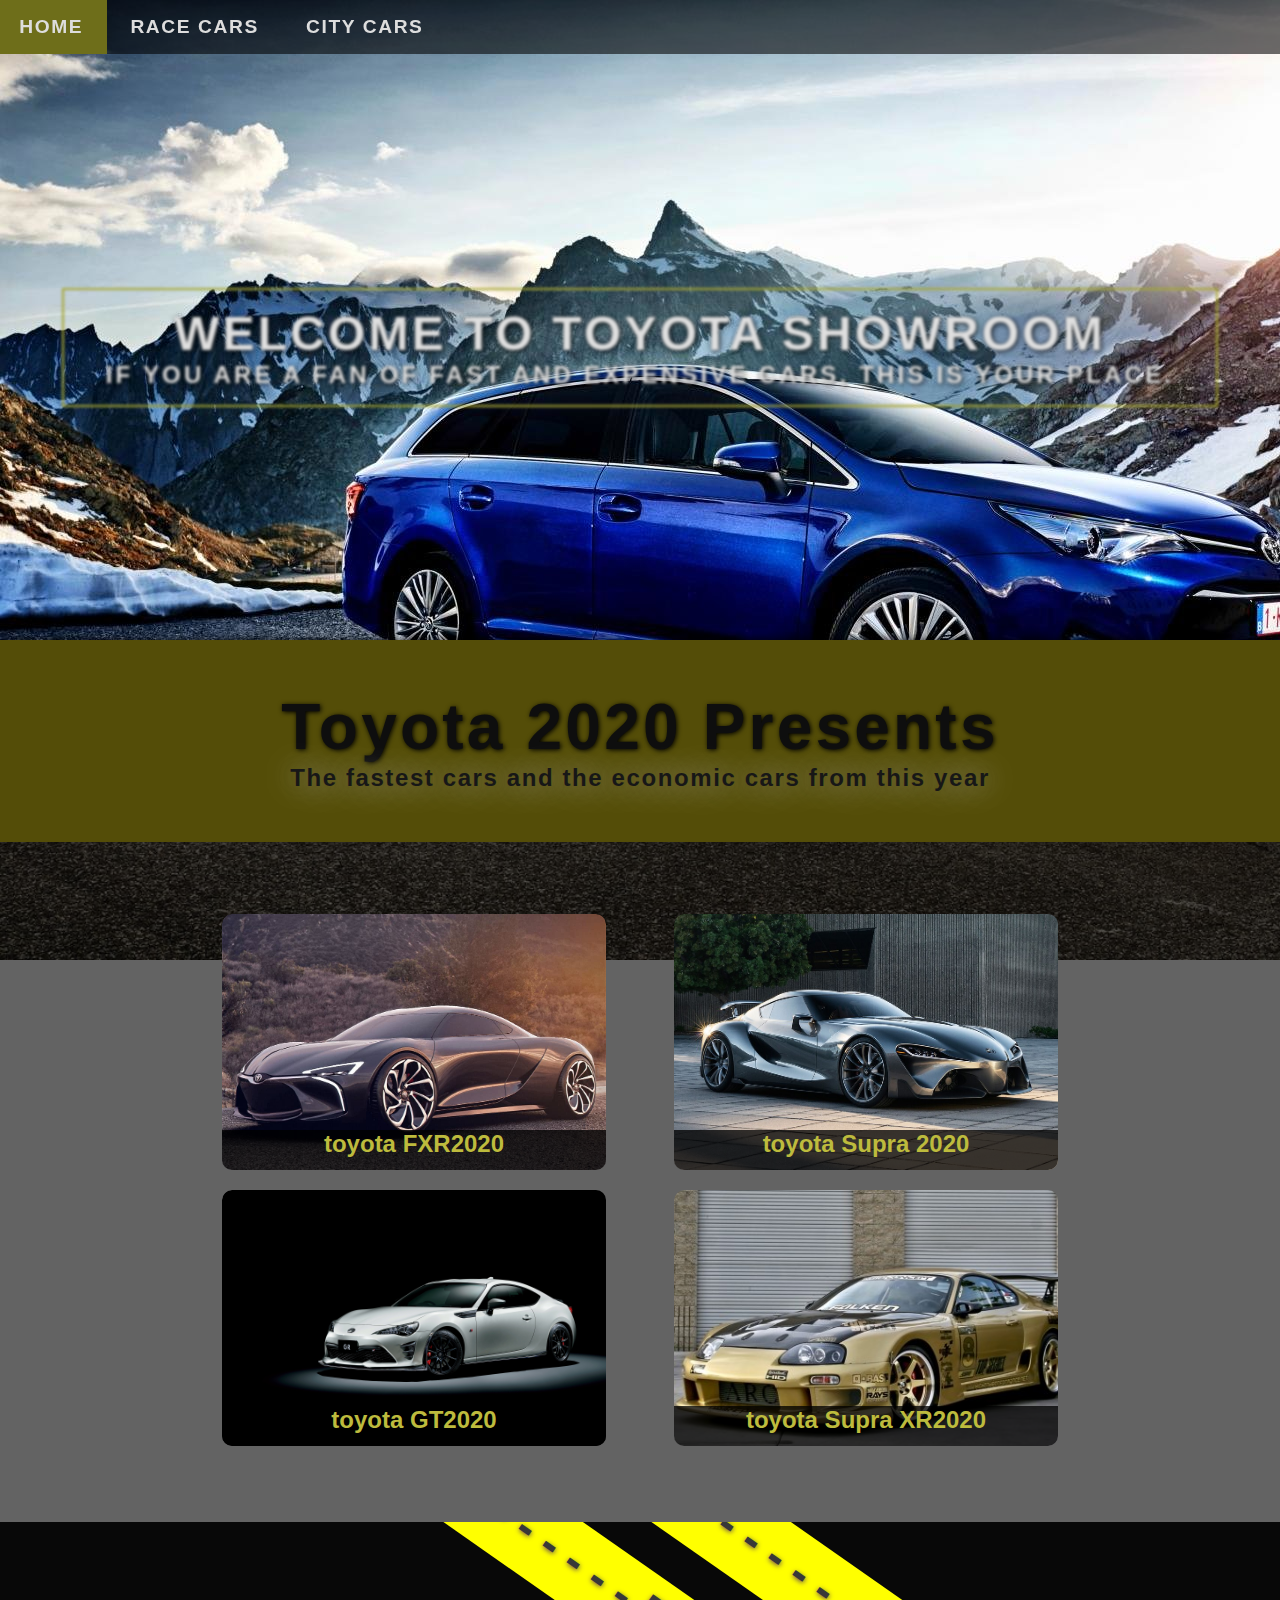
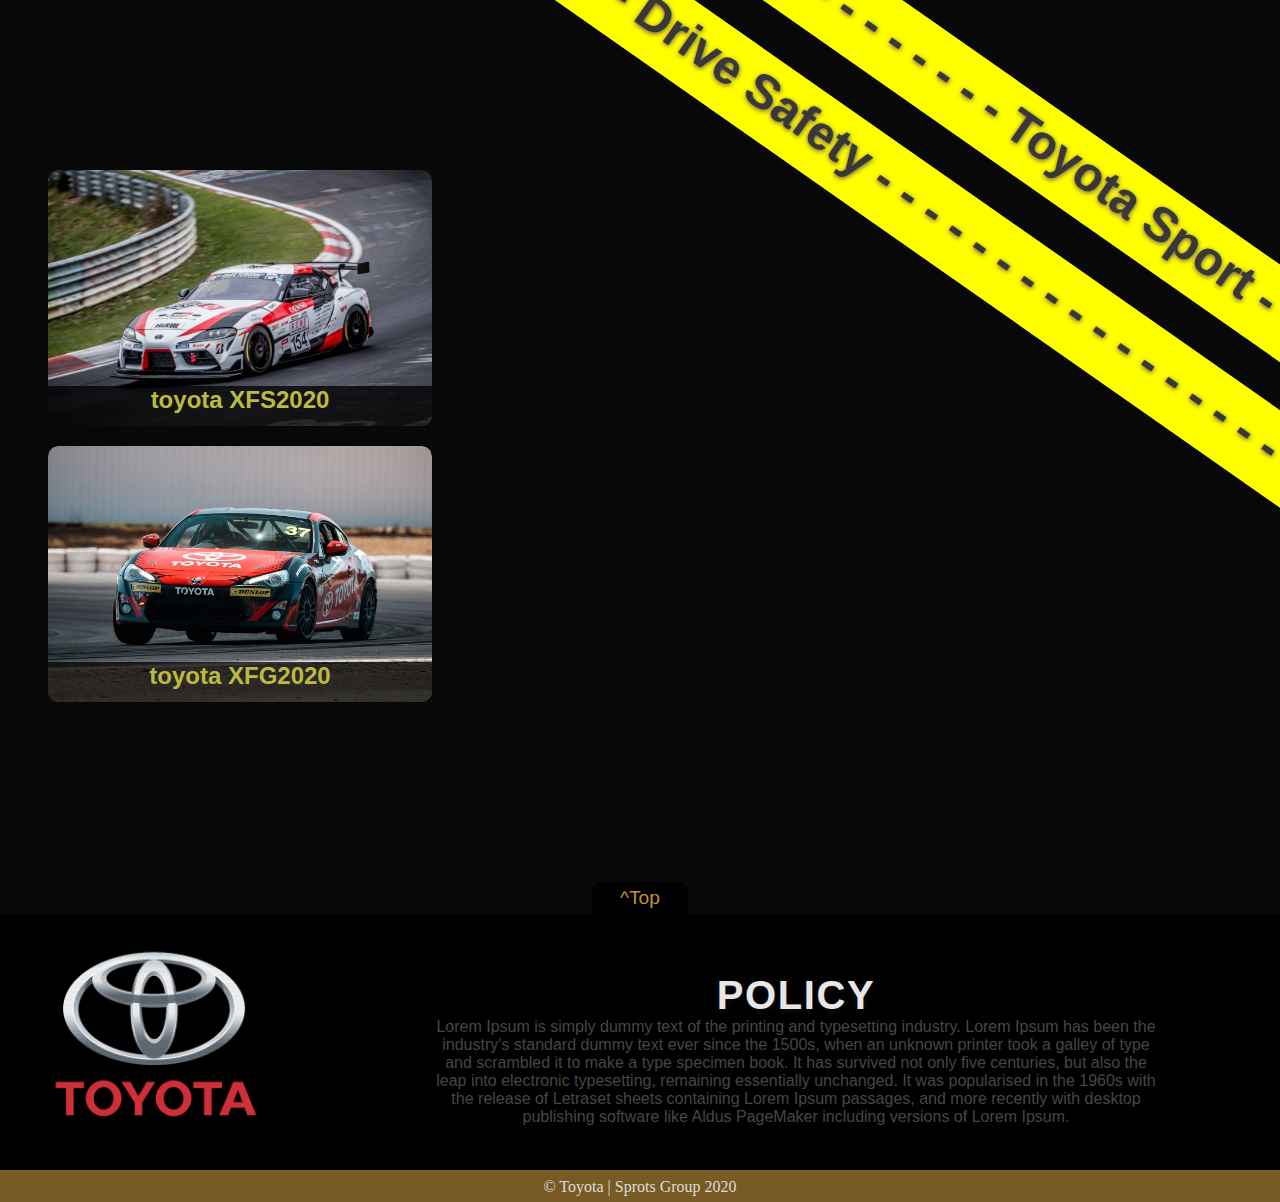
<file: index.html>
<!DOCTYPE html>
<html lang="en">
<head>
    <meta charset="UTF-8">
    <meta name="viewport" content="width=device-width, initial-scale=1.0">
    <link rel="stylesheet" href="https://cdnjs.cloudflare.com/ajax/libs/font-awesome/4.7.0/css/font-awesome.min.css">
    <link rel="stylesheet" href="CSS/style.css">
    <title>Toyota</title>
</head>
<body>
    <header class="main-header" id="main-header">
        <nav class="main-nav"> 
            <ul>
                <a href="index.html">
                    <li>
                        Home
                    </li>
                </a>
                <a href="Race.html">
                    <li>
                        Race cars
                    </li>
                </a>
                <a href="City.html">
                    <li>
                        City cars
                    </li>
                </a>
            </ul>

            <div class="dropdown">
                <button class="dropbtn"><i class="fa fa-bars"></i></button>
                <div class="dropdown-content">
                  <a href="index.html">Home</a>
                  <a href="Race.html">Race cars</a>
                  <a href="City.html">City cars</a>
                </div>
            </div>
        </nav>
    </header>

    <div class="home" id="home">
        <div class="home-header">
            <h1>
                Welcome to toyota showroom
            </h1>
            <h3>
                if you are a fan of fast and expensive cars, this is your place.
            </h3>
        </div>
    </div>

    <div class="hte-newest-cars">
        <h1>Toyota 2020 Presents</h1>
        <h3>The fastest cars and the economic cars from this year</h3>
    </div>

    <div class="race-cars">
        <div class="dark">
            <div class="car-colection">
                <div class="car-img-container">
                    <a href="img/toyota3.jpg" target="_blank">
                        <img src="img/toyota3.jpg" alt="">
                    </a>
                    <div class="img-info spec-info">
                        <h1>
                            toyota FXR2020
                        </h1>
                    </div>
                </div>
                <div class="car-img-container">
                    <a href="img/toyota4.jpg" target="_blank">
                        <img src="img/toyota4.jpg" alt="">
                    </a>
                    <div class="img-info spec-info">
                        <h1>
                            toyota Supra 2020
                        </h1>
                    </div>
                </div>
                <div class="car-img-container">
                    <a href="img/toyota5.jpg" target="_blank">
                        <img src="img/toyota5.jpg" alt="">
                    </a>
                    <div class="img-info">
                        <h1>
                            toyota GT2020
                        </h1>
                    </div>
                </div>
                <div class="car-img-container">
                    <a href="img/toyota6.jpg" target="_blank">
                        <img src="img/toyota6.jpg" alt="">
                    </a>
                    <div class="img-info ">
                        <h1>
                            toyota Supra  XR2020
                        </h1>
                    </div>
                </div>
            </div>
        </div>
    </div>

    <div class="city-cars">
        <div class="rotate">
            <h1>- - - - - - - - - - - - - - Drive Safety - - - - - - - - - - - - - - - - - - - - -</h1>
        </div>
        <div class="rotate second">
            <h1> - - - - - - - - - - - - - - Toyota Sport - - - - - - -</h1>
        </div>
        <div class="car-cont-img">
            <div class="car-img-container">
                <a href="img/toyota7.jpg" target="_blank">
                    <img src="img/toyota7.jpg" alt="">
                </a>
                <div class="img-info">
                    <h1>
                        toyota XFS2020
                    </h1>
                </div>
            </div>
            <div class="car-img-container spec">
                <a href="img/toyota8.jpg" target="_blank">
                    <img src="img/toyota8.jpg" alt="">
                </a>
                <div class="img-info">
                    <h1>
                        toyota XFG2020
                    </h1>
                </div>
            </div>
        </div>

    </div>

    <div class="btn-holder">
        <a href="#home">
            <button class="to-top">
                    ^Top
            </button>
        </a>
    </div>

    <footer class="main-footer">
        <div class="logo">
            <img src="img/logo.png" alt="">
        </div>
        <div class="Policy">
            <h1>
                Policy
            </h1>
            <p>
                Lorem Ipsum is simply dummy text 
                of the printing and typesetting 
                industry. Lorem Ipsum has been 
                the industry's standard dummy 
                text ever since the 1500s, 
                when an unknown printer took a 
                galley of type and scrambled it 
                to make a type specimen book. 
                It has survived not only five 
                centuries, but also the leap 
                into electronic typesetting, 
                remaining essentially unchanged. 
                It was popularised in the 1960s 
                with the release of Letraset 
                sheets containing Lorem Ipsum 
                passages, and more recently 
                with desktop publishing software 
                like Aldus PageMaker including 
                versions of Lorem Ipsum.
            </p>
        </div>
    </footer>
    <div class="copy">
        &copy; Toyota | Sprots Group 2020
    </div>
</body>
</html>
</file>
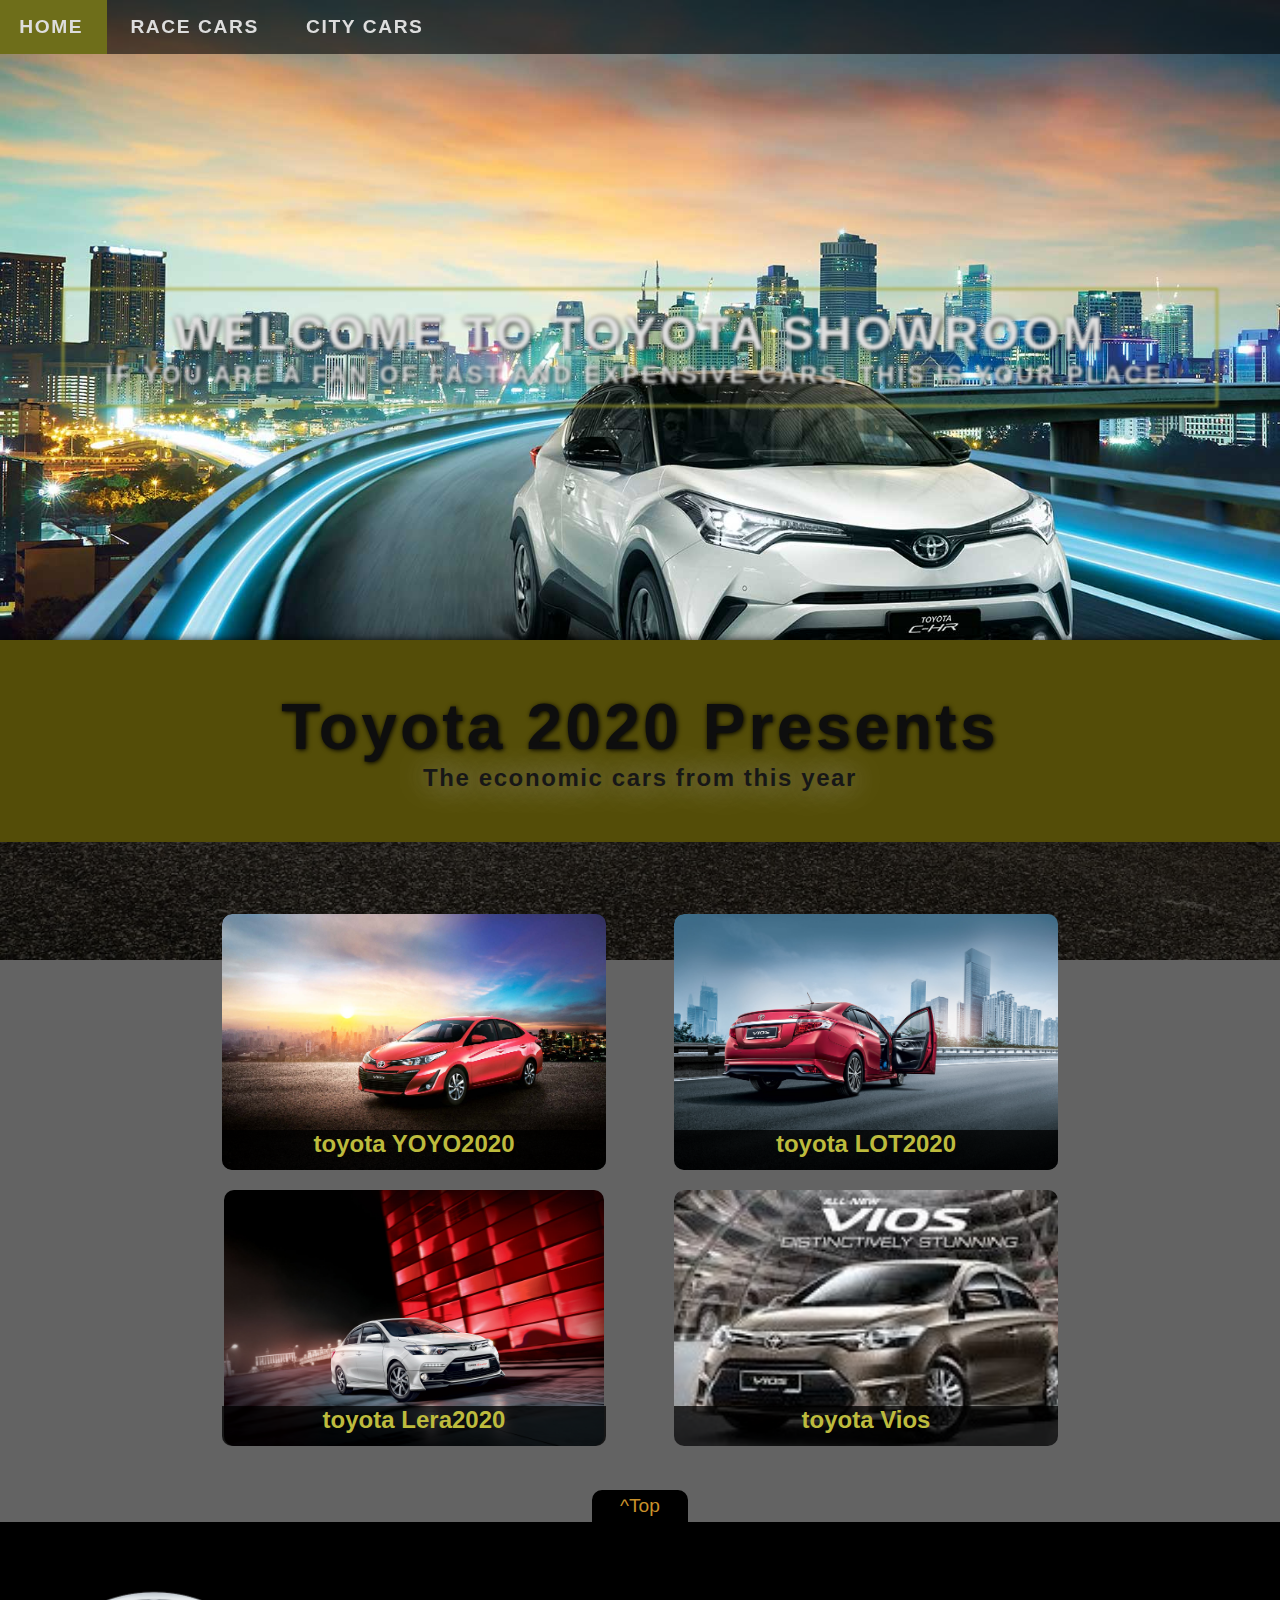
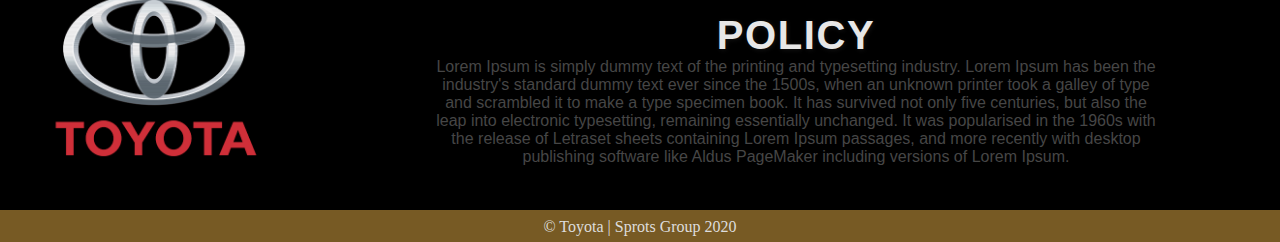
<file: City.html>
<!DOCTYPE html>
<html lang="en">
<head>
    <meta charset="UTF-8">
    <meta name="viewport" content="width=device-width, initial-scale=1.0">
    <link rel="stylesheet" href="https://cdnjs.cloudflare.com/ajax/libs/font-awesome/4.7.0/css/font-awesome.min.css">
    <link rel="stylesheet" href="CSS/style.css">
    <title>Race Cars</title>
</head>
<body>
    <header class="main-header" id="main-header">
        <nav class="main-nav"> 
            <ul>
                <a href="index.html">
                    <li>
                        Home
                    </li>
                </a>
                <a href="Race.html">
                    <li>
                        Race cars
                    </li>
                </a>
                <a href="City.html">
                    <li>
                        City cars
                    </li>
                </a>
            </ul>

            <div class="dropdown">
                <button class="dropbtn"><i class="fa fa-bars"></i></button>
                <div class="dropdown-content">
                  <a href="index.html">Home</a>
                  <a href="Race.html">Race cars</a>
                  <a href="City.html">City cars</a>
                </div>
            </div>
        </nav>
    </header>

    <div class="home city-home" id="home">
        <div class="home-header">
            <h1>
                Welcome to toyota showroom
            </h1>
            <h3>
                if you are a fan of fast and expensive cars, this is your place.
            </h3>
        </div>
    </div>

    <div class="hte-newest-cars">
        <h1>Toyota 2020 Presents</h1>
        <h3>The economic cars from this year</h3>
    </div>

    <div class="race-cars">
        <div class="dark">
            <div class="car-colection">
                <div class="car-img-container">
                    <a href="img/toyota13.jpg" target="_blank">
                        <img src="img/toyota13.jpg" alt="">
                    </a>
                    <div class="img-info spec-info">
                        <h1>
                            toyota YOYO2020
                        </h1>
                    </div>
                </div>
                <div class="car-img-container">
                    <a href="img/toyota14.jpg" target="_blank">
                        <img src="img/toyota14.jpg" alt="">
                    </a>
                    <div class="img-info spec-info">
                        <h1>
                            toyota LOT2020
                        </h1>
                    </div>
                </div>
                <div class="car-img-container">
                    <a href="img/toyota15.jpg" target="_blank">
                        <img src="img/toyota15.jpg" alt="">
                    </a>
                    <div class="img-info">
                        <h1>
                            toyota Lera2020
                        </h1>
                    </div>
                </div>
                <div class="car-img-container">
                    <a href="img/toyota16.jpg" target="_blank">
                        <img src="img/toyota16.jpg" alt="">
                    </a>
                    <div class="img-info ">
                        <h1>
                            toyota Vios
                        </h1>
                    </div>
                </div>
            </div>
        </div>
    </div>


    <div class="btn-holder race-cars-btn">
        <a href="#home">
            <button class="to-top race-cars-btn-top">
                    ^Top
            </button>
        </a>
    </div>

    <footer class="main-footer">
        <div class="logo">
            <img src="img/logo.png" alt="">
        </div>
        <div class="Policy">
            <h1>
                Policy
            </h1>
            <p>
                Lorem Ipsum is simply dummy text 
                of the printing and typesetting 
                industry. Lorem Ipsum has been 
                the industry's standard dummy 
                text ever since the 1500s, 
                when an unknown printer took a 
                galley of type and scrambled it 
                to make a type specimen book. 
                It has survived not only five 
                centuries, but also the leap 
                into electronic typesetting, 
                remaining essentially unchanged. 
                It was popularised in the 1960s 
                with the release of Letraset 
                sheets containing Lorem Ipsum 
                passages, and more recently 
                with desktop publishing software 
                like Aldus PageMaker including 
                versions of Lorem Ipsum.
            </p>
        </div>
    </footer>
    <div class="copy">
        &copy; Toyota | Sprots Group 2020
    </div>
</body>
</html>
</file>
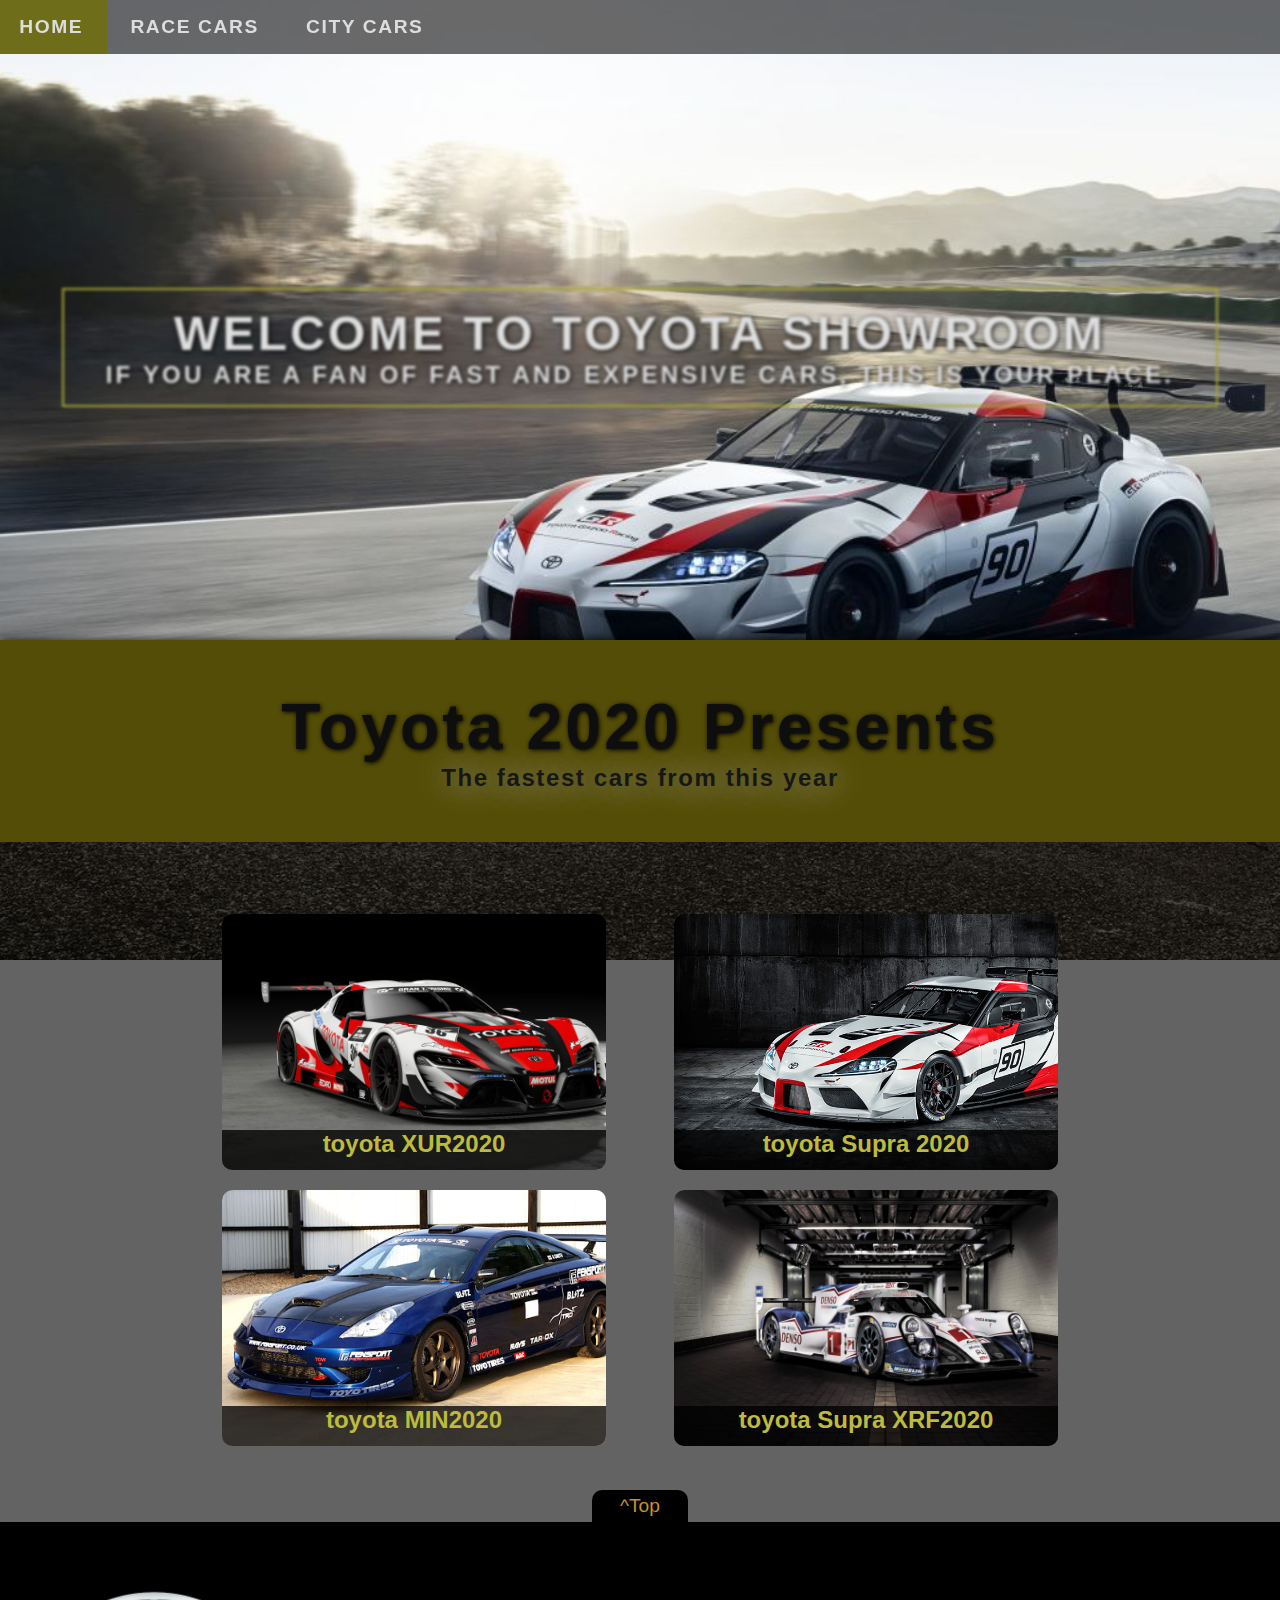
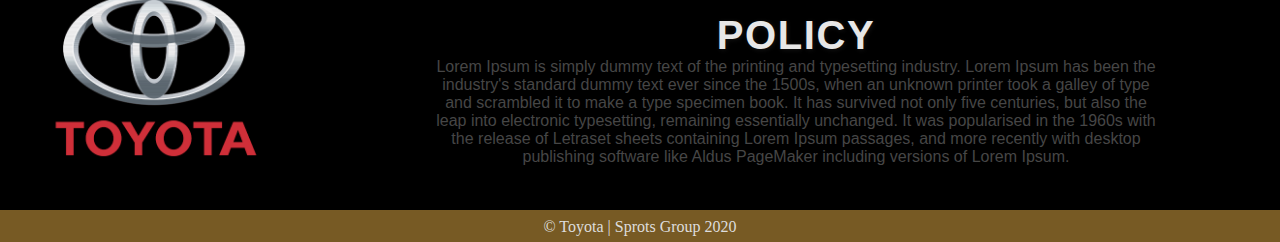
<file: Race.html>
<!DOCTYPE html>
<html lang="en">
<head>
    <meta charset="UTF-8">
    <meta name="viewport" content="width=device-width, initial-scale=1.0">
    <link rel="stylesheet" href="https://cdnjs.cloudflare.com/ajax/libs/font-awesome/4.7.0/css/font-awesome.min.css">
    <link rel="stylesheet" href="CSS/style.css">
    <title>Race Cars</title>
</head>
<body>
    <header class="main-header" id="main-header">
        <nav class="main-nav"> 
            <ul>
                <a href="index.html">
                    <li>
                        Home
                    </li>
                </a>
                <a href="Race.html">
                    <li>
                        Race cars
                    </li>
                </a>
                <a href="City.html">
                    <li>
                        City cars
                    </li>
                </a>
            </ul>

            <div class="dropdown">
                <button class="dropbtn"><i class="fa fa-bars"></i></button>
                <div class="dropdown-content">
                  <a href="index.html">Home</a>
                  <a href="Race.html">Race cars</a>
                  <a href="City.html">City cars</a>
                </div>
            </div>
        </nav>
    </header>

    <div class="home race-home" id="home">
        <div class="home-header">
            <h1>
                Welcome to toyota showroom
            </h1>
            <h3>
                if you are a fan of fast and expensive cars, this is your place.
            </h3>
        </div>
    </div>

    <div class="hte-newest-cars">
        <h1>Toyota 2020 Presents</h1>
        <h3>The fastest cars from this year</h3>
    </div>

    <div class="race-cars">
        <div class="dark">
            <div class="car-colection">
                <div class="car-img-container">
                    <a href="img/toyota9.jpg" target="_blank">
                        <img src="img/toyota9.jpg" alt="">
                    </a>
                    <div class="img-info spec-info">
                        <h1>
                            toyota XUR2020
                        </h1>
                    </div>
                </div>
                <div class="car-img-container">
                    <a href="img/toyota10.jpg" target="_blank">
                        <img src="img/toyota10.jpg" alt="">
                    </a>
                    <div class="img-info spec-info">
                        <h1>
                            toyota Supra 2020
                        </h1>
                    </div>
                </div>
                <div class="car-img-container">
                    <a href="img/toyota11.jpg" target="_blank">
                        <img src="img/toyota11.jpg" alt="">
                    </a>
                    <div class="img-info">
                        <h1>
                            toyota MIN2020
                        </h1>
                    </div>
                </div>
                <div class="car-img-container">
                    <a href="img/toyota12.jpg" target="_blank">
                        <img src="img/toyota12.jpg" alt="">
                    </a>
                    <div class="img-info ">
                        <h1>
                            toyota Supra  XRF2020
                        </h1>
                    </div>
                </div>
            </div>
        </div>
    </div>


    <div class="btn-holder race-cars-btn">
        <a href="#home">
            <button class="to-top race-cars-btn-top">
                    ^Top
            </button>
        </a>
    </div>

    <footer class="main-footer">
        <div class="logo">
            <img src="img/logo.png" alt="">
        </div>
        <div class="Policy">
            <h1>
                Policy
            </h1>
            <p>
                Lorem Ipsum is simply dummy text 
                of the printing and typesetting 
                industry. Lorem Ipsum has been 
                the industry's standard dummy 
                text ever since the 1500s, 
                when an unknown printer took a 
                galley of type and scrambled it 
                to make a type specimen book. 
                It has survived not only five 
                centuries, but also the leap 
                into electronic typesetting, 
                remaining essentially unchanged. 
                It was popularised in the 1960s 
                with the release of Letraset 
                sheets containing Lorem Ipsum 
                passages, and more recently 
                with desktop publishing software 
                like Aldus PageMaker including 
                versions of Lorem Ipsum.
            </p>
        </div>
    </footer>
    <div class="copy">
        &copy; Toyota | Sprots Group 2020
    </div>
</body>
</html>
</file>
<file: CSS/style.css>
*
{
    margin: 0 ;
    padding: 0;
}
html
{
    scroll-behavior: smooth;
}

/*--- Main nav section ---*/

.main-nav
{
    background-color: rgba(0, 0, 0, 0.582);
    position: fixed;
    width: 100%;
    z-index: 3;
}
.main-nav ul li
{
    display: inline-block;
    list-style-type: none;
    padding: 1rem 1.5rem;
    font-size: 1.2rem;
    font-family: 'Franklin Gothic Medium', 'Arial Narrow', Arial, sans-serif;
    font-weight: bold;
    letter-spacing: 0.1rem;
    color: rgb(221, 221, 221);
    text-transform: uppercase;
    margin-left: -0.3rem;
    transition: 0.3s;
}
.main-nav ul li:hover
{
    transition: 0.3s;
    cursor: pointer;
    background-color: rgb(110, 110, 26);
}
.main-nav ul a
{
    text-decoration: none;
}


/*--- Drop down menu---*/

.dropbtn 
{
    background-color: #4CAF50;
    color: white;
    padding: 16px;
    font-size: 16px;
    border: none;
}
.dropdown 
{
    position: relative;
    display: none;
}

.dropdown-content 
{
    display: none;
    position: absolute;
    background-color: #f1f1f1;
    min-width: 160px;
    box-shadow: 0px 8px 16px 0px rgba(0,0,0,0.2);
    z-index: 3;
}
.dropdown-content a 
{
    color: black;
    padding: 12px 16px;
    text-decoration: none;
    display: block;
}

.dropdown-content a:hover 
{
    background-color: #ddd;
}
.dropdown:hover .dropdown-content 
{
    display: block;
}
.dropdown:hover .dropbtn 
{
    background-color: #3e8e41;
}

/*---End Drop down menu---*/






/*---End of Main nav section ---*/

/*--- home section ---*/
.home
{
    background-image: url(../img/toyota-bg2.jpg);
    background-size: cover;
    background-repeat: no-repeat;
    background-attachment: fixed;
    width: 100%;
    height: 22rem;
    padding-top: 18rem;
}
.home-header
{
    width: 70rem;
    border: solid 2px rgb(167, 167, 53);
    padding: 1rem 1rem;
    margin: 0 auto;
    filter: blur(1.5px);
}
.home-header h1
{
    font-size: 3rem;
    font-family: 'Franklin Gothic Medium', 'Arial Narrow', Arial, sans-serif;
    font-weight: bold;
    text-transform: uppercase;
    letter-spacing: 0.2rem;
    text-shadow: 1px 1px 5px black;
    color: rgb(223, 223, 223);
    text-align: center;
}
.home-header h3
{
    font-size: 1.5rem;
    font-family: 'Franklin Gothic Medium', 'Arial Narrow', Arial, sans-serif;
    font-weight: bold;
    text-transform: uppercase;
    letter-spacing: 0.2rem;
    text-shadow: 1px 1px 5px black;
    color: rgb(223, 223, 223);
    text-align: center;
}
/*---The end home section ---*/



.hte-newest-cars {
    width: 100%;
    height: 100%;
    background-color: rgb(84, 77, 8);
    box-shadow: 1px 1px 10px rgb(0, 0, 0);
    border-top: solid 2px rgb(84, 77, 8);
    border-bottom: solid 2px rgb(84, 77, 8);
    padding: 3rem 0rem;
}
.hte-newest-cars h1 {
    color: rgb(14, 14, 14);
    font-size: 4rem;
    font-family: 'Franklin Gothic Medium', 'Arial Narrow', Arial, sans-serif;
    font-weight: bold;
    letter-spacing: 0.2rem;
    text-align: center;
    text-shadow: 1px 1px 5px rgb(0, 0, 0);
}
.hte-newest-cars h3 {
    color: rgb(23, 23, 23);
    font-size: 1.5rem;
    font-family: 'Franklin Gothic Medium', 'Arial Narrow', Arial, sans-serif;
    font-weight: bold;
    letter-spacing: 0.1rem;
    text-align: center;
    text-shadow: 1px 1px 30px #b7b7b7;
}



/*---Cars section---*/

.race-cars
{
    width: 100%;
    height: 100%;
    background-image: url(../img/toyota1.jpg);
    background-repeat: no-repeat;
    background-size: cover;
    background-attachment: fixed;
    text-align: center;
}
.dark
{
    width: 100%;
    height: 100%;
    background-color: rgba(0, 0, 0, 0.61);
    text-align: center;
    padding-bottom: 4rem;
}

.car-img-container
{
    overflow: hidden;
    height: 16rem;
    width: 24rem;
    border-radius: 10px;
    display: inline-block;
    margin: 0.5rem 2rem;
}
.car-img-container img
{
    height: 16rem;
    border-radius: 10px;
    transition: transform 0.3s ease ;
}
.car-img-container img:hover
{
    transform: scale(1.1);
}

.car-colection
{
    width: 100%;
    text-align: center;
    padding-top: 4rem;
}
.img-info
{
    width: 100%;
    height: 3rem;
    background-color: rgba(0, 0, 0, 0.767);
    z-index: 2;
    position: relative;
    border-radius: 0 0 10px 10px;
    margin-top: -3.25rem;
}
.img-info h1
{
    font-size: 1.5rem;
    font-family: 'Franklin Gothic Medium', 'Arial Narrow', Arial, sans-serif;
    color: rgb(189, 187, 61);
    margin-top: 0.5rem;
}

/*---End Cars section---*/


.city-cars
{

    width: 100%;
    height: 100%;
    background-color: rgb(8, 8, 8);
    overflow: hidden;
    padding: 5rem 0;
    
}
.rotate 
{
    width: 143rem;
    height: 5rem;
    background-color: yellow;
    transform: rotate(35deg);
    float: right;
    margin-right: -20rem;
    margin-top: -10rem;

}
.rotate h1
{
    text-align: center;
    margin-left: 58rem;
    font-size: 3rem;
    font-family: 'Franklin Gothic Medium', 'Arial Narrow', Arial, sans-serif;
    margin-top: 0.5rem;
    color: rgb(56, 56, 56);
    text-shadow: 1px 1px 5px #695050;
}

.second
{
    margin-right: -33rem;
}
.car-cont-img
{
    width: 30rem;
    height:40rem;
    margin-top: 10rem !important;
    text-align: center;

    float: left;

}

/*--- Footer ---*/
.main-footer
{
    background-color: black;
    padding: 2rem 2rem;
    height: 12rem;
}
.logo img
{
    height: 11rem;
}
.logo
{
    height: 11rem;
    width:15rem;
    display: inline-block;
}
.Policy
{
    height: 12rem;
    width: 45rem;
    display: inline-block;
    margin-left: 10rem;
}
.Policy h1
{
    font-size: 2.5rem;
    font-family: 'Franklin Gothic Medium', 'Arial Narrow', Arial, sans-serif;
    font-weight: bold;
    text-transform: uppercase;
    text-align: center;
    text-shadow: 1px 1px 5px rgb(20, 20, 20);
    letter-spacing: 0.1rem;
    color: rgb(231, 231, 231);
}
.Policy p
{
    font-size: 1rem;
    font-family: 'Franklin Gothic Medium', 'Arial Narrow', Arial, sans-serif;
    text-align: center;
    color: rgb(70, 70, 70);
}
.copy
{
    background-color: rgb(119, 90, 36);
    color: rgb(221, 221, 221);
    text-align: center;
    height: 1.5rem;
    padding-top: 0.5rem;
}
.btn-holder
{
    width: 100%;
    text-align: center;
    height: 2rem;
    background-color: rgb(8, 8, 8);
}
.to-top
{
    width: 6rem;
    height: 2rem;
    border: solid 2px rgb(0, 0, 0);
    background-color: rgb(0, 0, 0);
    color: rgb(201, 145, 42);
    font-family: 'Franklin Gothic Medium', 'Arial Narrow', Arial, sans-serif;
    font-size: 1.2rem;
    transition: 0.4s;
    border-radius: 10px 10px 0 0;
}
.to-top:hover
{
    cursor: pointer;
    transition: 0.4s;
    background-color:rgb(201, 145, 42);
    color: rgb(8, 8, 8);
}
.btn-holder a
{
    text-decoration: none;

}

/*---End Footer ---*/

/*--- Race cars page---*/
.race-home
{
    background-image: url(../img/race-bg.jpg);
}
.race-cars-btn
{
    background-color: black;
}
.race-cars-btn-top
{
    position: relative;
    top: -2rem !important;
}
/*---End Race cars page---*/


/*--- City cars page---*/
.city-home
{
    background-image: url(../img/city-bg.jpg);
}

/*---MEdia---*/

@media (max-width:1196px)
{
    .Policy 
    {
        margin-left: 3rem;
        
    }
}
@media (max-width:1160px)
{
    .Policy 
    {
        width: 31rem;
    }
}
@media (max-width:1160px)
{
    .home-header 
    {
        width: 54rem;
    }
    .home-header h1 
    {
        font-size: 2.5rem;
    }
    .home-header h3 
    {
        font-size: 1.3rem;
    }
}
@media (max-width:923px)
{
    .second {
        margin-right: 0rem !important;
        position: relative;
        top: 41rem;
    }
    
    .rotate {
        width: 58rem;
        height: 5rem;
        background-color: yellow;
        transform: rotate(0deg) !important;
        float: right;
        margin-right: 0rem !important;
        margin-top: 0rem !important;
    }
    .rotate h1 
    {
        margin-left: 0rem !important;
        font-size: 2.5rem;
    }
    .car-cont-img {
        width: 56rem;
        margin-top: -2rem !important;
    }

        
}
@media (max-width:877px)
{
    .home-header {
        width: 37rem;
    }
    .home-header h1 {
        font-size: 2rem;
    }
    .home-header h3 {
        font-size: 1.1rem;
    }
    .Policy {
        display: block;
        margin: 0 auto;
        margin-top: 4rem !important;
        margin-bottom: 4rem !important;
    }
    .logo {
        display: block;
        margin: 0 auto;
    }
    .main-footer {
        background-color: black;
        padding: 2rem 2rem;
        height: 100%;
        text-align: center;
    }
}
@media (max-width:702px)
{
    .car-cont-img {
        width: 44rem;
    }
    .rotate {
        width: 56rem;
    }
    .hte-newest-cars h1 {
        font-size: 3rem;
    }
    .hte-newest-cars h3 {
        font-size: 1.2rem;
    }
}
@media (max-width:635px)
{
    .home-header {
        width: 26rem;
    }
    .home-header h1 {
        font-size: 1.5rem;
    }
    .home-header h3 {
        font-size: 0.9rem;
    }
    .rotate h1 {
        margin-left: 0rem !important;
        font-size: 2rem;
        margin-top: 1rem;
    }
    .rotate {
        width: 45rem;
    }
}
@media (max-width:538px)
{
    .car-cont-img {
        width: 33rem;
    }
    .hte-newest-cars h1 {
        font-size: 2.2rem;
    }
    .hte-newest-cars h3 {
        font-size: 1rem;
    }
    .Policy {
        width: 16rem;
    }
    .main-footer {
        height: 40rem;
    }
    .rotate h1 {
        margin-left: 0rem !important;
        font-size: 1.5rem;
        margin-top: 1.5rem;
    }
    .rotate {
        width: 34rem;
    }



    .dropbtn 
    {
        background-color: rgba(0, 0, 0, 0);
        color: white;
        padding: 16px;
        font-size: 16px;
        border: none;
        outline: none;
    }
    .dropdown 
    {
        position: relative;
        display: inline-block;
    }

    .dropdown-content 
    {
        display: none;
        position: absolute;
        background-color: rgba(0, 0, 0, 0.582);
        min-width: 35rem;
        box-shadow: 0px 8px 16px 0px rgba(0,0,0,0.2);
        z-index: 1;
    }
    .dropdown-content a 
    {
        color: rgb(231, 231, 231);
        padding: 12px 16px;
        text-decoration: none;
        display: block;
        text-transform: uppercase;
        font-size: 1.4rem;
        font-weight: bold;
        font-family: 'Franklin Gothic Medium', 'Arial Narrow', Arial, sans-serif;
        padding: 1rem 1.5rem;
        transition: 0.3s;
    }

    .dropdown-content a:hover 
    {
        transition: 0.3s;
        background-color: rgb(110, 110, 26);
    }
    .dropdown:hover .dropdown-content 
    {
        display: block;
    }
    .dropdown:hover .dropbtn 
    {
        background-color: #afb83c;
    }

    .main-nav ul
    {
        display: none;
    }
}
@media (max-width:538px)
{
    .home-header {
        width: 19rem;
    }
    .home-header h1 {
        font-size: 1.2rem;
    }
    .hte-newest-cars h1 {
        font-size: 2rem;
    }
    .hte-newest-cars h3 {
        font-size: 0.9rem;
    }
    .car-cont-img {
        width: 29rem;
    }
    
}
@media (max-width:436px)
{
    .car-img-container img {
        height: 14rem;
    }
    .car-img-container {
        overflow: hidden;
        height: 16rem;
        width: 22.1rem;
    }
    .spec-info
    {
        width: 100%;
        width: 95.6%;
        margin-left: 0.5rem;
    }
    .img-info {
        margin-top: -3.75rem;
    }

}
@media (max-width:415px)
{
    .car-img-container {
        overflow: hidden;
        height: 16rem;
        width: 20.1rem;
    }
    .spec-info {
        width: 100% !important;
        margin-left: 0rem !important;
    }
    .car-cont-img {
        width: 23rem;
    }

}
@media (max-width:384px)
{
    .car-img-container img {
        height: 10rem;
    }
    .car-img-container {
        overflow: hidden;
        height: 10rem;
        width: 15.1rem;
    }
    .second {
        top: 28rem;
    }
    .car-cont-img {
        width: 24rem;
        height: 27rem;
    }
}
@media (max-width:348px)
{
    .home-header {
        width: 14rem;
    }
}
</file>
